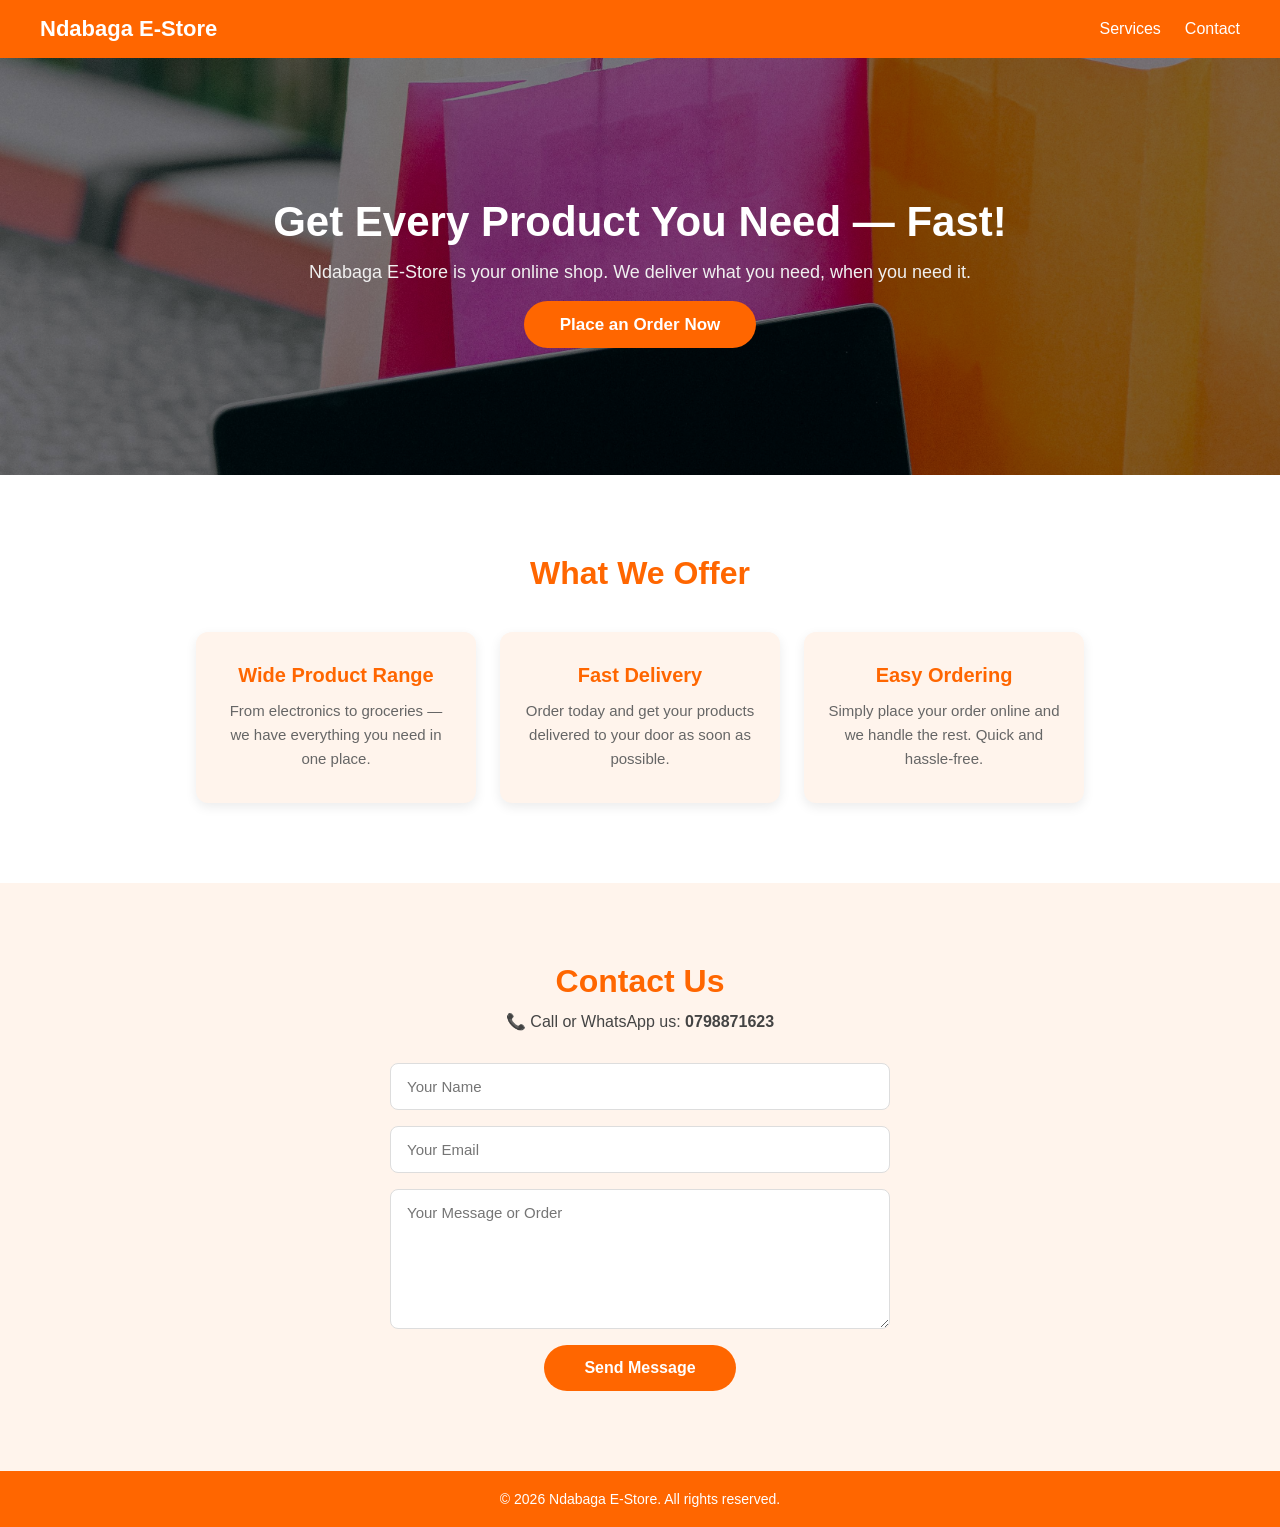
<file: INDEX.HTML>
<!DOCTYPE html>
<html lang="en">
  <head>
    <meta charset="UTF-8" />
    <meta name="viewport" content="width=device-width, initial-scale=1.0" />
    <title>Ndabaga E-Store</title>
    <link rel="stylesheet" href="style.css" />
  </head>
  <body>

    <!-- NAVBAR -->
    <nav>
      <span>Ndabaga E-Store</span>
      <ul>
        <li><a href="#services">Services</a></li>
        <li><a href="#contact">Contact</a></li>
      </ul>
    </nav>

    <!-- HERO -->
    <section id="hero">
      <h1>Get Every Product You Need — Fast!</h1>
      <p>Ndabaga E-Store is your online shop. We deliver what you need, when you need it.</p>
      <a href="#contact">Place an Order Now</a>
    </section>

    <!-- SERVICES -->
    <section id="services">
      <h2>What We Offer</h2>
      <div>
        <div>
          <h3>Wide Product Range</h3>
          <p>From electronics to groceries — we have everything you need in one place.</p>
        </div>
        <div>
          <h3>Fast Delivery</h3>
          <p>Order today and get your products delivered to your door as soon as possible.</p>
        </div>
        <div>
          <h3>Easy Ordering</h3>
          <p>Simply place your order online and we handle the rest. Quick and hassle-free.</p>
        </div>
      </div>
    </section>

    <!-- CONTACT -->
    <section id="contact">
      <h2>Contact Us</h2>
      <p>📞 Call or WhatsApp us: <strong>0798871623</strong></p>
      <form>
        <input type="text" placeholder="Your Name" />
        <input type="email" placeholder="Your Email" />
        <textarea placeholder="Your Message or Order"></textarea>
        <button type="submit">Send Message</button>
      </form>
    </section>

    <!-- FOOTER -->
    <footer>
      <p>&copy; 2026 Ndabaga E-Store. All rights reserved.</p>
    </footer>

  </body>
</html>
</file>
<file: style.css>
/* ── GENERAL RESET ── */
* {
  margin: 0;
  padding: 0;
  box-sizing: border-box;
  font-family: 'Segoe UI', sans-serif;
}

body {
  color: #333;
}

/* ── NAVBAR ── */
nav {
  display: flex;
  justify-content: space-between;
  align-items: center;
  background-color: #ff6600;
  padding: 16px 40px;
}

nav span {
  color: white;
  font-size: 22px;
  font-weight: bold;
}

nav ul {
  list-style: none;
  display: flex;
  gap: 24px;
}

nav ul a {
  color: white;
  text-decoration: none;
  font-size: 16px;
}

nav ul a:hover {
  text-decoration: underline;
}

/* ── HERO ── */
#hero {
  background-image: url('hero.jpg');
  background-size: cover;
  background-position: center;
  text-align: center;
  padding: 140px 20px;
  position: relative;
}

#hero::before {
  content: '';
  position: absolute;
  top: 0; left: 0;
  width: 100%; height: 100%;
  background-color: rgba(0, 0, 0, 0.5);
}

#hero h1,
#hero p,
#hero a {
  position: relative;
  z-index: 1;
}

#hero h1 {
  font-size: 42px;
  color: white;
  margin-bottom: 16px;
}

#hero p {
  font-size: 18px;
  margin-bottom: 32px;
  color: #f0f0f0;
}

#hero a {
  background-color: #ff6600;
  color: white;
  padding: 14px 36px;
  border-radius: 30px;
  text-decoration: none;
  font-size: 17px;
  font-weight: bold;
}

#hero a:hover {
  background-color: #e05500;
}

/* ── SERVICES ── */
#services {
  padding: 80px 40px;
  text-align: center;
  background-color: #ffffff;
}

#services h2 {
  font-size: 32px;
  margin-bottom: 40px;
  color: #ff6600;
}

#services > div {
  display: flex;
  justify-content: center;
  gap: 24px;
  flex-wrap: wrap;
}

#services > div > div {
  background-color: #fff4ec;
  border-radius: 12px;
  padding: 32px 24px;
  width: 280px;
  box-shadow: 0 4px 12px rgba(0,0,0,0.08);
}

#services h3 {
  font-size: 20px;
  margin-bottom: 12px;
  color: #ff6600;
}

#services p {
  font-size: 15px;
  color: #666;
  line-height: 1.6;
}

/* ── FAQ ── */
#faq {
  padding: 80px 40px;
  background-color: #ffffff;
  text-align: center;
}

#faq h2 {
  font-size: 32px;
  color: #ff6600;
  margin-bottom: 40px;
}

.faq-list {
  max-width: 700px;
  margin: 0 auto;
  text-align: left;
}

.faq-item {
  background-color: #fff4ec;
  border-left: 4px solid #ff6600;
  border-radius: 8px;
  padding: 20px 24px;
  margin-bottom: 16px;
}

.faq-item h3 {
  font-size: 17px;
  color: #ff6600;
  margin-bottom: 8px;
}

.faq-item p {
  font-size: 15px;
  color: #555;
  line-height: 1.6;
}

/* ── CONTACT ── */
#contact {
  background-color: #fff4ec;
  padding: 80px 40px;
  text-align: center;
}

#contact h2 {
  font-size: 32px;
  color: #ff6600;
  margin-bottom: 12px;
}

#contact > p {
  font-size: 16px;
  margin-bottom: 32px;
  color: #444;
}

#contact form {
  display: flex;
  flex-direction: column;
  align-items: center;
  gap: 16px;
}

#contact input,
#contact textarea {
  width: 100%;
  max-width: 500px;
  padding: 14px 16px;
  border: 1px solid #ddd;
  border-radius: 8px;
  font-size: 15px;
  outline: none;
}

#contact input:focus,
#contact textarea:focus {
  border-color: #ff6600;
}

#contact textarea {
  height: 140px;
  resize: vertical;
}

#contact button {
  background-color: #ff6600;
  color: white;
  padding: 14px 40px;
  border: none;
  border-radius: 30px;
  font-size: 16px;
  font-weight: bold;
  cursor: pointer;
}

#contact button:hover {
  background-color: #e05500;
}

/* ── FOOTER ── */
footer {
  background-color: #ff6600;
  color: white;
  text-align: center;
  padding: 20px;
  font-size: 14px;
}

/* ── MOBILE RESPONSIVE ── */
@media (max-width: 768px) {

  nav {
    flex-direction: column;
    gap: 12px;
    text-align: center;
    padding: 16px 20px;
  }

  #hero {
    padding: 60px 20px;
  }

  #hero h1 {
    font-size: 28px;
  }

  #hero p {
    font-size: 16px;
  }

  #hero a {
    font-size: 15px;
    padding: 12px 28px;
  }

  #services {
    padding: 60px 20px;
  }

  #services > div > div {
    width: 100%;
    max-width: 400px;
  }

  #faq {
    padding: 60px 20px;
  }

  #contact {
    padding: 60px 20px;
  }

  #contact input,
  #contact textarea {
    width: 100%;
  }

}

/* ── LOGO ── */
.logo {
  height: 60px;
  width: auto;
}
/* ── WHATSAPP BUTTON ── */
.whatsapp-btn {
  position: fixed;
  bottom: 30px;
  right: 30px;
  background-color: #25D366;
  color: white;
  padding: 14px 24px;
  border-radius: 50px;
  text-decoration: none;
  font-size: 16px;
  font-weight: bold;
  box-shadow: 0 4px 12px rgba(0,0,0,0.2);
  z-index: 999;
}

.whatsapp-btn:hover {
  background-color: #1ebe57;
}
/* ── PRODUCTS ── */
#products {
  padding: 80px 40px;
  text-align: center;
  background-color: #ffffff;
}

#products h2 {
  font-size: 32px;
  color: #ff6600;
  margin-bottom: 40px;
}

#products-grid {
  display: flex;
  flex-wrap: wrap;
  justify-content: center;
  gap: 24px;
}

.product-card {
  background-color: #fff4ec;
  border-radius: 12px;
  width: 260px;
  box-shadow: 0 4px 12px rgba(0,0,0,0.08);
  overflow: hidden;
  transition: transform 0.2s;
}

.product-card:hover {
  transform: translateY(-4px);
}

.product-card img {
  width: 100%;
  height: 180px;
  object-fit: cover;
}

.product-info {
  padding: 16px;
  text-align: left;
}

.product-info h3 {
  font-size: 17px;
  color: #333;
  margin-bottom: 4px;
}

.product-category {
  font-size: 12px;
  color: #ff6600;
  margin-bottom: 6px;
  text-transform: uppercase;
  font-weight: bold;
}

.product-description {
  font-size: 13px;
  color: #666;
  margin-bottom: 10px;
  line-height: 1.5;
}

.product-price {
  font-size: 18px;
  font-weight: bold;
  color: #ff6600;
  margin-bottom: 12px;
}

.order-btn {
  display: block;
  background-color: #ff6600;
  color: white;
  text-align: center;
  padding: 10px;
  border-radius: 8px;
  text-decoration: none;
  font-weight: bold;
  font-size: 14px;
}

.order-btn:hover {
  background-color: #e05500;
}

/* ── PRODUCTS MOBILE ── */
@media (max-width: 768px) {
  .product-card {
    width: 100%;
    max-width: 400px;
  }
}
/* ── PRODUCTS CONTROLS ── */
.products-controls {
  display: flex;
  flex-direction: column;
  align-items: center;
  gap: 16px;
  margin-bottom: 40px;
}

#search-input {
  width: 100%;
  max-width: 500px;
  padding: 12px 20px;
  border: 2px solid #ff6600;
  border-radius: 30px;
  font-size: 15px;
  outline: none;
}

#search-input:focus {
  border-color: #e05500;
}

.category-filters {
  display: flex;
  flex-wrap: wrap;
  justify-content: center;
  gap: 10px;
}

.filter-btn {
  background-color: white;
  color: #ff6600;
  border: 2px solid #ff6600;
  padding: 8px 20px;
  border-radius: 20px;
  font-size: 14px;
  font-weight: bold;
  cursor: pointer;
  transition: all 0.2s;
}

.filter-btn:hover {
  background-color: #ff6600;
  color: white;
}

.filter-btn.active {
  background-color: #ff6600;
  color: white;
}
</file>
